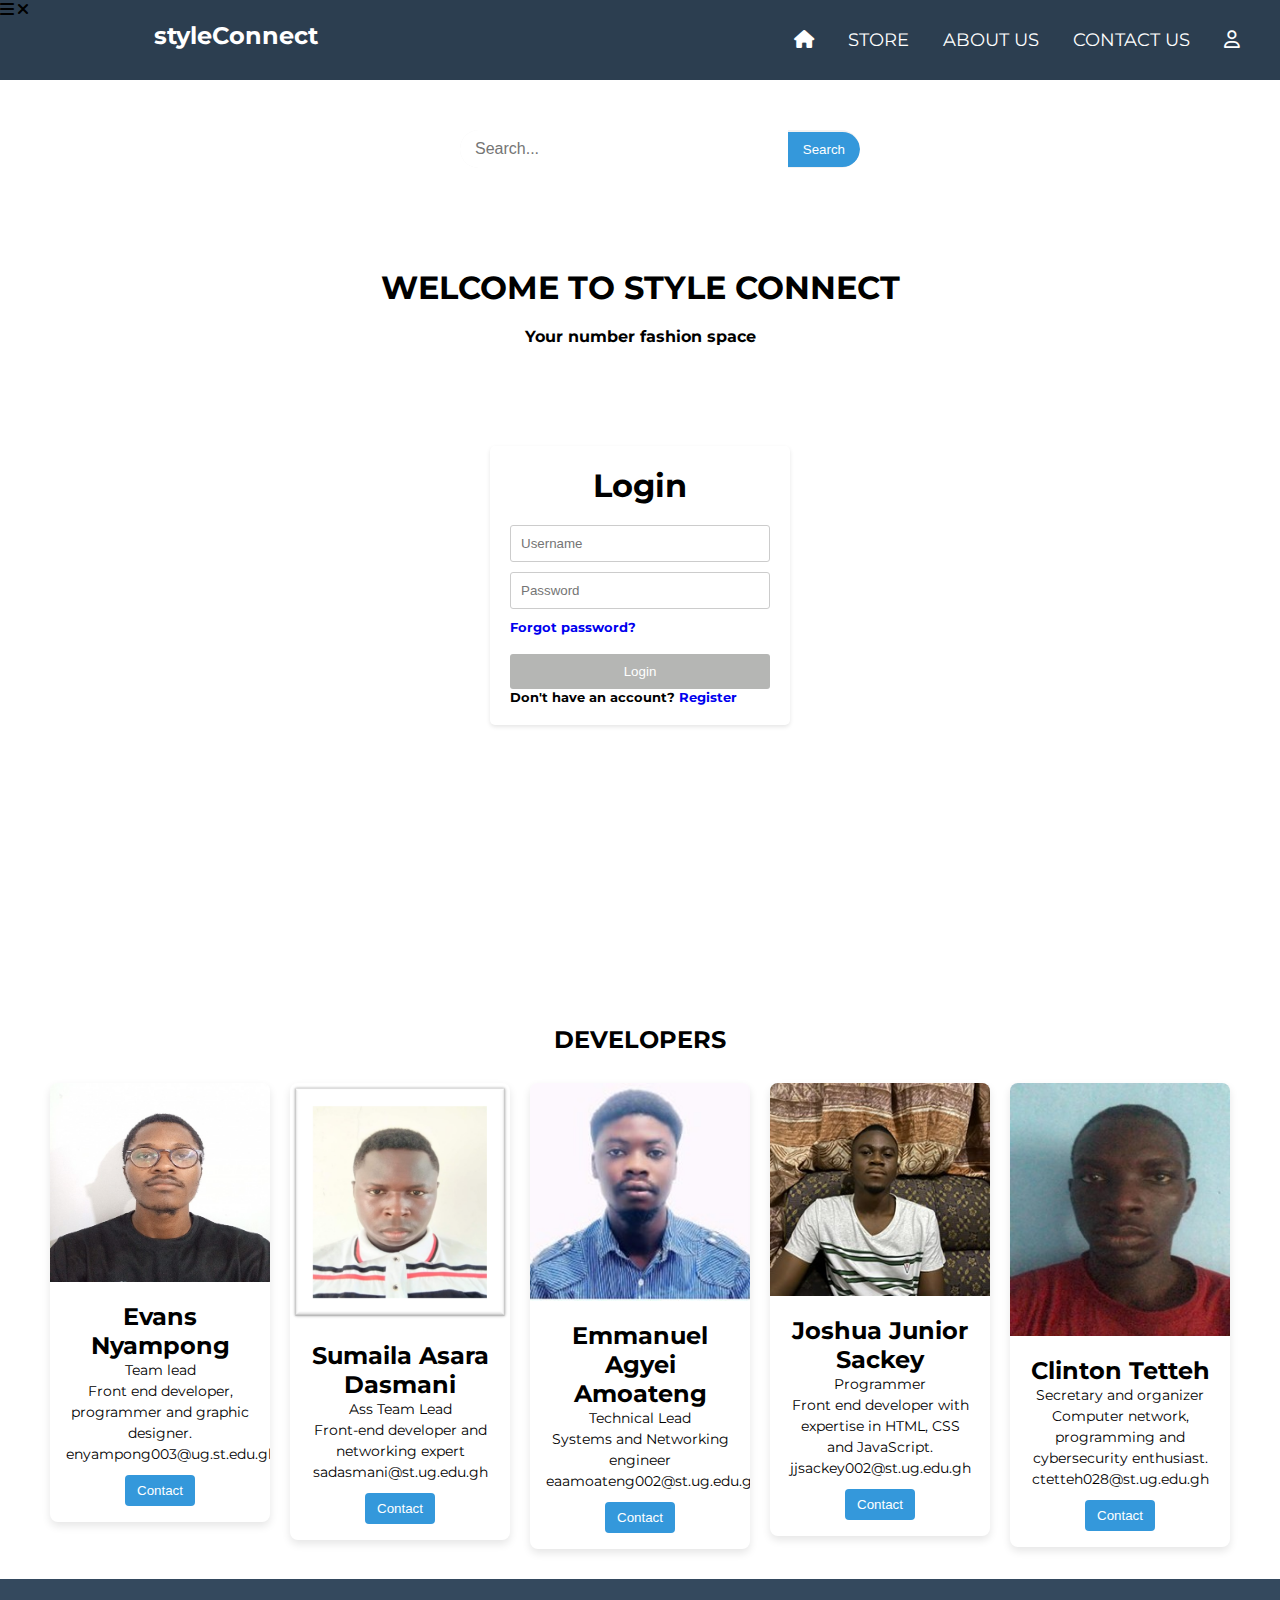
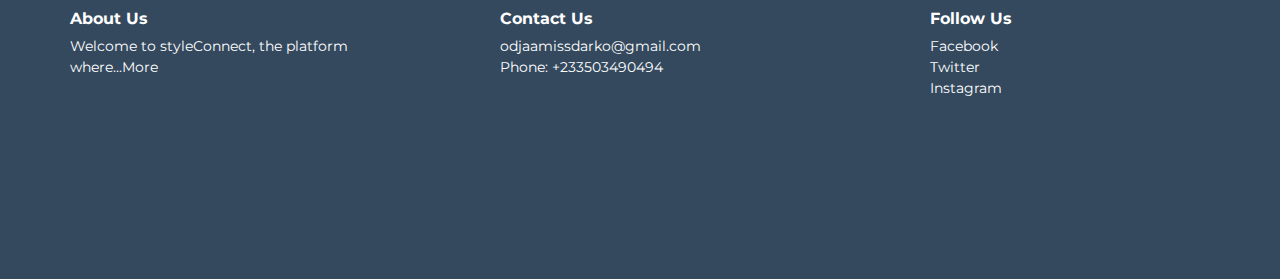
<file: index.html>
<!DOCTYPE html>
<html>
<head>
  <title>styleConnect</title>
  <meta charset="UTF-8">
  <meta name="description" content="Fashion sales website">
  <meta name="keywords" content="fashion store, online fashion boutique, trendy clothing, designer clothing, high quality fashion, men's wear, women's wear, kids' wear">
  <meta name="author" content="zerosNones">
  <meta name="viewport" content="width=device-width, initial-scale=1.0">
  <meta http-equiv="X-UA-Compatible" content="IE-edge">
  <link rel="stylesheet" href="style.css">
  <!-- Correct Font Awesome link -->
  <link rel="stylesheet" href="https://cdnjs.cloudflare.com/ajax/libs/font-awesome/6.0.0-beta3/css/all.min.css">
</head>

<body>
  
  <nav>
    <input type="checkbox" id="check">
    <label for="check">
      <i class="fas fa-bars" id="btn"></i>
      <i class="fas fa-times" id="cancel"></i>
    </label>
    <label for="brand name" class="brand"><a style="color:white; "href="index.html">styleConnect</a></label>
    <ul>
      <li><a href="index.html"><i class="fa-solid fa-house"></i></a></li>
      <li><a href="store.html">Store</a></li>
      <li><a href="about.html">About Us</a></li>
      <li><a href="contact.html">Contact Us</a></li>
      <li><a href="login.html"><i class="fa-regular fa-user"></i></a></li>
    </ul>
  </nav>

  <div class="search-box">
    <input type="text" class="search-input" placeholder="Search...">
    <button class="search-button">Search</button>
  </div>
  
  <h1>WELCOME TO STYLE CONNECT</h1>
  <h3 style="text-align:center">Your number fashion space</h3>

  <div class="login-container">
    <h1>Login</h1>
    <form>
        <input type="text" placeholder="Username" class="input-field">
        <input type="password" placeholder="Password" class="input-field">
        <h5><a href="setpassword.html">Forgot password?</a></h5><br>
        <button type="submit" class="login-button">Login</button><br>
        <h5>Don't have an account?<a href="Register.html"> Register</a></h5>
    </form>
</div>
  
    <!--Meet the team-->
    <h2 style="text-align:center; margin-top: 300px">DEVELOPERS</h2><br>
    <div class="row">
      <div class="column">
        <div class="card">
          <img src="images\me.jpg" alt="Jane" style="width:100%">
          <div class="container">
            <h2>Evans Nyampong</h2>
            <p class="title">Team lead</p>
            <p>Front end developer, programmer and graphic designer.</p>
            <p>enyampong003@ug.st.edu.gh</p>
            <p><a href="mailto:mailto:enyampong003@st.ug.edu.gh" style="color: white;"><button class="button">Contact</button></a></p>
          </div>
        </div>
      </div>
    
      <div class="column">
        <div class="card">
          <img src="images\dasmani.png" alt="Mike" style="width:100%">
          <div class="container">
            <h2>Sumaila Asara Dasmani</h2>
            <p class="title">Ass Team Lead</p>
            <p>Front-end developer and networking expert</p>
            <p>sadasmani@st.ug.edu.gh</p>
            <p><a href="mailto:sadasmani@st.ug.edu.gh" style="color: white;"><button class="button">Contact</button></a></p>
          </div>
        </div>
      </div>
      
      <div class="column">
        <div class="card">
          <img src="images\emma.jpg" alt="John" style="width:100%">
          <div class="container">
            <h2>Emmanuel Agyei Amoateng</h2>
            <p class="title">Technical Lead</p>
            <p>Systems and Networking engineer</p>
            <p>eaamoateng002@st.ug.edu.gh</p>
            <p><a href="mailto:eaamoateng002@st.ug.edu.gh" style="color: white;"><button class="button">Contact</button></a></p>
          </div>
        </div>
      </div>

      <div class="column">
        <div class="card">
          <img src="images\joey.jpg" alt="John" style="width:100%">
          <div class="container">
            <h2>Joshua Junior Sackey</h2>
            <p class="title">Programmer</p>
            <p>Front end developer with expertise in HTML, CSS and JavaScript.</p>
            <p>jjsackey002@st.ug.edu.gh</p>
            <p><a href="mailto:jjsackey002@st.ug.edu.gh" style="color: white;"><button class="button">Contact</button></a></p>
          </div>
        </div>
      </div>

      <div class="column">
        <div class="card">
          <img src="images\clinton.jpg" alt="John" style="width:100%">
          <div class="container">
            <h2>Clinton Tetteh</h2>
            <p class="title">Secretary and organizer</p>
            <p>Computer network, programming and cybersecurity enthusiast.</p>
            <p>ctetteh028@st.ug.edu.gh</p>
            <p><a href="mailto:ctetteh028@st.ug.edu.gh" style="color: white;"><button class="button">Contact</button></a></p>
          </div>
        </div>
      </div>
    </div>
    
    
  <footer class="site-footer">
    <div class="container">
      <div class="footer-columns">
        <div class="footer-column">
          <h3>About Us</h3>
          <p>Welcome to styleConnect, the platform where<a href="about.html" style="color: white;">...More</a></p>
        </div>
        <div class="footer-column">
          <h3>Contact Us</h3>
          <p>odjaamissdarko@gmail.com</p>
          <p>Phone: +233503490494</p>
        </div>
        <div class="footer-column">
          <h3>Follow Us</h3>
          <p>Facebook</p>
          <p>Twitter</p>
          <p>Instagram</p>
        </div>
      </div>
    </div>
  </footer>
  
</body>
</html>
</file>
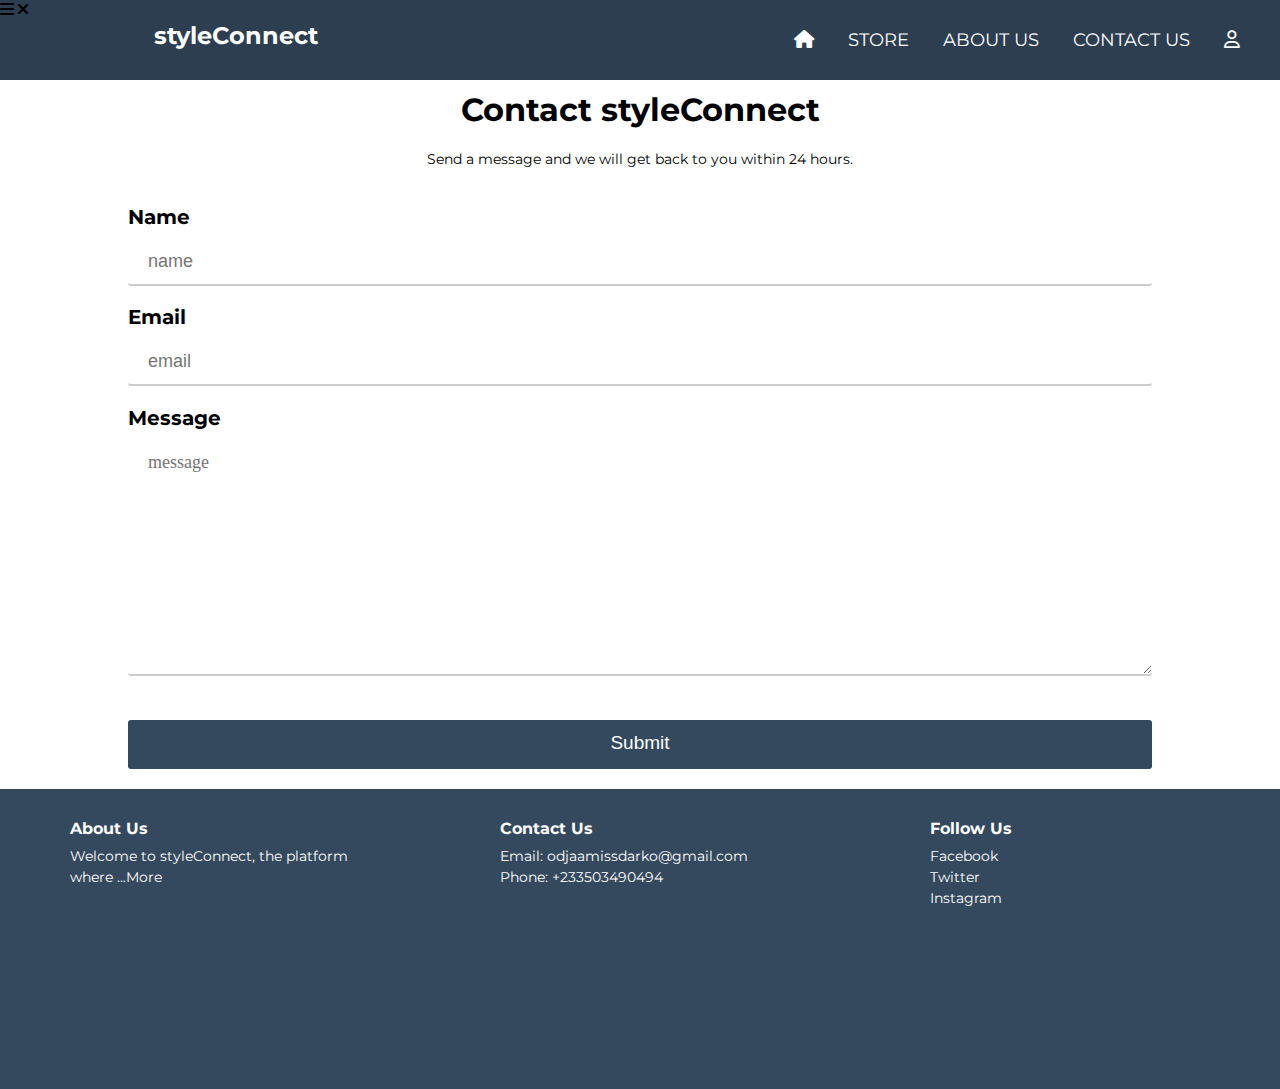
<file: contact.html>
<!DOCTYPE html>
<html>
<head>
  <title>styleConnect</title>
  <meta charset="UTF-8">
  <meta name="description" content="Fashion sales website">
  <meta name="keywords" content="fashion store, online fashion boutique, trendy clothing, designer clothing, high quality fashion, men's wear, women's wear, kids' wear">
  <meta name="author" content="zerosNones">
  <meta name="viewport" content="width=device-width, initial-scale=1.0">
  <meta http-equiv="X-UA-Compatible" content="IE-edge">
  <link rel="stylesheet" href="style.css">
  <link rel="stylesheet" href="contact.css">
  <!-- Correct Font Awesome link -->
  <link rel="stylesheet" href="https://cdnjs.cloudflare.com/ajax/libs/font-awesome/6.0.0-beta3/css/all.min.css">
  <script src="contact.js"></script>
</head>

<body>
  <nav>
    <input type="checkbox" id="check">
    <label for="check">
      <!-- Correct Font Awesome class names -->
      <i class="fas fa-bars" id="btn"></i>
      <i class="fas fa-times" id="cancel"></i>
    </label>
    <label for="brand name" class="brand"><a style="color:white; "href="index.html">styleConnect</a></label>

    <ul>
        <li><a href="index.html"><i class="fa-solid fa-house"></i></a></li>
        <li><a href="store.html">Store</a></li>
        <li><a href="about.html">About Us</a></li>
        <li><a href="contact.html">Contact Us</a></li>
        <li><a href="login.html"><i class="fa-regular fa-user"></i></a></li>
    </ul>
  </nav>

  
  <h1 style="text-align: center; margin-top: 10px">Contact styleConnect</h1>
  <p style="text-align: center;">Send a message and we will get back to you within 24 hours.</p>
  <form class="contact-form">
    <label for="">Name</label><br />
    <input class="name" type="text" id="name" placeholder="name" required style="margin: auto;" /><br /><br />
    <label for="">Email</label><br />
    <input class="email" type="email" id="email" placeholder="email"/><br />
    <label for="message">Message</label><br/>
    <textarea
      class="message"
      name=""
      id="message"
      cols="30"
      rows="10"
      placeholder="message"
    ></textarea
    ><br/>
    <button type="submit" id="submit" onclick="addData()">Submit</button>
  </form>

  <footer class="site-footer">
    <div class="container">
      <div class="footer-columns">
        <div class="footer-column">
          <h3>About Us</h3>
          <p>Welcome to styleConnect, the platform where
            <a href="about.html" style="color: #fff;">...More</a>
          </p>
        </div>
        <div class="footer-column">
          <h3>Contact Us</h3>
          <p>Email: odjaamissdarko@gmail.com</p>
          <p>Phone: +233503490494</p>
        </div>
        <div class="footer-column">
          <h3>Follow Us</h3>
          <p>Facebook</p>
          <p>Twitter</p>
          <p>Instagram</p>
        </div>
      </div>
    </div>
  </footer>
</body>
</html>
</file>
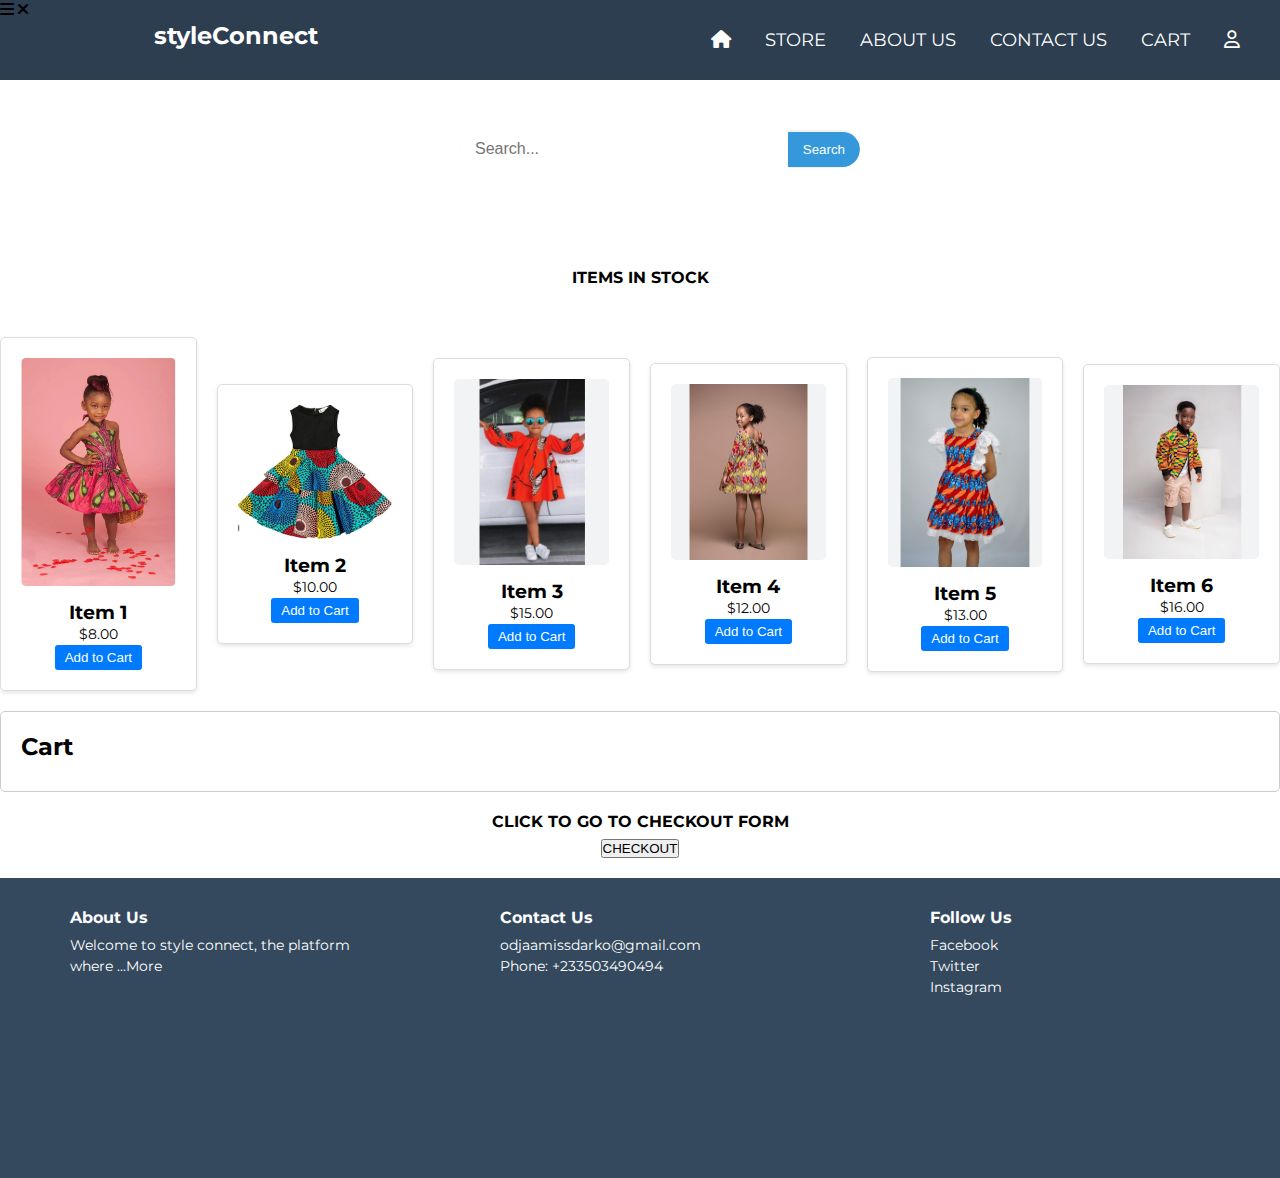
<file: kids.html>
<!DOCTYPE html>
<html>
<head>
  <title>styleConnect</title>
  <meta charset="UTF-8">
  <meta name="description" content="Fashion sales website">
  <meta name="keywords" content="fashion store, online fashion boutique, trendy clothing, designer clothing, high quality fashion, men's wear, women's wear, kids' wear">
  <meta name="author" content="zerosNones">
  <meta name="viewport" content="width=device-width, initial-scale=1.0">
  <meta http-equiv="X-UA-Compatible" content="IE-edge">
  <link rel="stylesheet" href="style.css">
  <!-- Correct Font Awesome link -->
  <link rel="stylesheet" href="https://cdnjs.cloudflare.com/ajax/libs/font-awesome/6.0.0-beta3/css/all.min.css">
</head>

<body>
  
  <nav>
    <input type="checkbox" id="check">
    <label for="check">
      <i class="fas fa-bars" id="btn"></i>
      <i class="fas fa-times" id="cancel"></i>
    </label>
    <label for="brand name" class="brand"><a style="color:white; "href="index.html">styleConnect</a></label>
    <ul>
      <li><a href="index.html"><i class="fa-solid fa-house"></i></a></li>
      <li><a href="store.html">Store</a></li>
      <li><a href="about.html">About Us</a></li>
      <li><a href="contact.html">Contact Us</a></li>
      <li><a href="#">CART</a></li>
      <li><a href="login.html"><i class="fa-regular fa-user"></i></a></li>
    </ul>
  </nav>

  <div class="search-box">
    <input type="text" class="search-input" placeholder="Search...">
    <button class="search-button">Search</button>
  </div>

  <h3 style="text-align: center;">ITEMS IN STOCK</h3>

  <div class="item-container">
    <div class="item">
        <img src="images\kids1.png" alt="Item 1">
        <h3>Item 1</h3>
        <p>$8.00</p>
        <button class="add-to-cart-btn">Add to Cart</button>
    </div>
    <div class="item">
      <img src="images\kids2.png" alt="Item 1">
      <h3>Item 2</h3>
      <p>$10.00</p>
      <button class="add-to-cart-btn">Add to Cart</button>
  </div>
  <div class="item">
    <img src="images\kids3.png" alt="Item 1">
    <h3>Item 3</h3>
    <p>$15.00</p>
    <button class="add-to-cart-btn">Add to Cart</button>
</div>
<div class="item">
  <img src="images\kids4.png" alt="Item 1">
  <h3>Item 4</h3>
  <p>$12.00</p>
  <button class="add-to-cart-btn">Add to Cart</button>
</div>
<div class="item">
  <img src="images\kids5.png" alt="Item 1">
  <h3>Item 5</h3>
  <p>$13.00</p>
  <button class="add-to-cart-btn">Add to Cart</button>
</div>
<div class="item">
  <img src="images\kids6.png" alt="Item 1">
  <h3>Item 6</h3>
  <p>$16.00</p>
  <button class="add-to-cart-btn">Add to Cart</button>
</div>

    <!-- Repeat similar structure for other items -->
</div>
<div class="cart">
    <h2>Cart</h2>
    <ul id="cart-items">
        <!-- Cart items will be dynamically added here -->
    </ul>
</div>
<script src="script.js"></script>

<h3 style="text-align: center; margin-top: 20px;">CLICK TO GO TO CHECKOUT FORM</h3>
<a href="checkout.html" style="display: flex; justify-content: center; align-items: center;"><button>CHECKOUT</button></a>


<footer class="site-footer">
  <div class="container">
    <div class="footer-columns">
      <div class="footer-column">
        <h3>About Us</h3>
        <p>Welcome to style connect, the platform where
          <a href="about.html" style="color: #fff;">...More</a>
        </p>
      </div>
      <div class="footer-column">
        <h3>Contact Us</h3>
        <p>odjaamissdarko@gmail.com</p>
        <p>Phone: +233503490494</p>
      </div>
      <div class="footer-column">
        <h3>Follow Us</h3>
        <p>Facebook</p>
        <p>Twitter</p>
        <p>Instagram</p>
      </div>
    </div>
  </div>
</footer>
</body>
</html>

<!--https://youtu.be/ZI41tLLxNak(link to how to create a product catalogue)-->
<!--https://www.youtube.com/watch?v=9hnJsNIBq1g&pp=ygUqaG93IHRvIGNyZWF0ZSBhIHNlYXJjaCBiYXIgaW4gaHRtbCBhbmQgY3Nz(link to create a search bar)-->
</file>
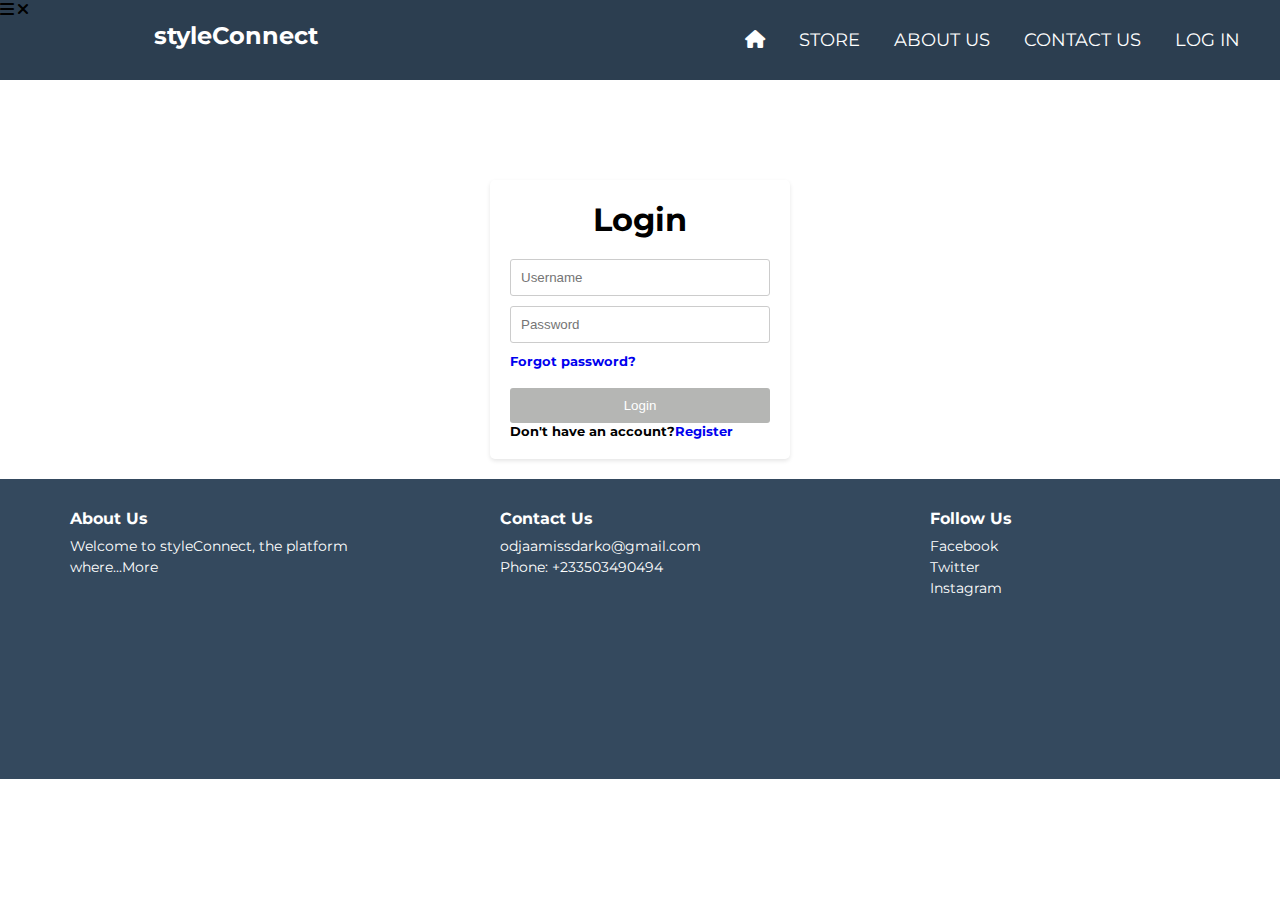
<file: login.html>
<!DOCTYPE html>
<html>
<head>
  <title>styleConnect</title>
  <meta charset="UTF-8">
  <meta name="description" content="Fashion sales website">
  <meta name="keywords" content="fashion store, online fashion boutique, trendy clothing, designer clothing, high quality fashion, men's wear, women's wear, kids' wear">
  <meta name="author" content="zerosNones">
  <meta name="viewport" content="width=device-width, initial-scale=1.0">
  <meta http-equiv="X-UA-Compatible" content="IE-edge">
  <link rel="stylesheet" href="style.css">
  <!-- Correct Font Awesome link -->
  <link rel="stylesheet" href="https://cdnjs.cloudflare.com/ajax/libs/font-awesome/6.0.0-beta3/css/all.min.css">
  <script src="login.js"></script>
</head>

<body>
  
  <nav>
    <input type="checkbox" id="check">
    <label for="check">
      <i class="fas fa-bars" id="btn"></i>
      <i class="fas fa-times" id="cancel"></i>
    </label>
    <label for="brand name" class="brand"><a style="color:white; "href="index.html">styleConnect</a></label>
    <ul>
      <li><a href="index.html"><i class="fa-solid fa-house"></i></a></li>
      <li><a href="store.html">Store</a></li>
      <li><a href="about.html">About Us</a></li>
      <li><a href="contact.html">Contact Us</a></li>
      <li><a href="login.html">LOG IN</a></li>
    </ul>
  </nav>

  <div class="login-container">
    <h1>Login</h1>
    <form method="post" action="store.html">
        <input type="text" id="username2" placeholder="Username" class="input-field">
        <input type="password" id="password2" placeholder="Password" class="input-field">
        <h5><a href="setpassword.html">Forgot password?</a></h5><br>
        <button type="submit" class="login-button" onclick="checkRegistration()">Login</button><br>
        <h5>Don't have an account?<a href="register.html">Register</a></h5>
    </form>
  </div>

  <footer class="site-footer">
  <div class="container">
    <div class="footer-columns">
      <div class="footer-column">
        <h3>About Us</h3>
        <p>Welcome to styleConnect, the platform where...<a href="about.html" style="color:white">More</a></p>
      </div>
      <div class="footer-column">
        <h3>Contact Us</h3>
        <p>odjaamissdarko@gmail.com</p>
          <p>Phone: +233503490494</p>
      </div>
      <div class="footer-column">
        <h3>Follow Us</h3>
        <p>Facebook</p>
        <p>Twitter</p>
        <p>Instagram</p>
      </div>
    </div>
  </div>
  </footer>
</body>
</html>
</file>
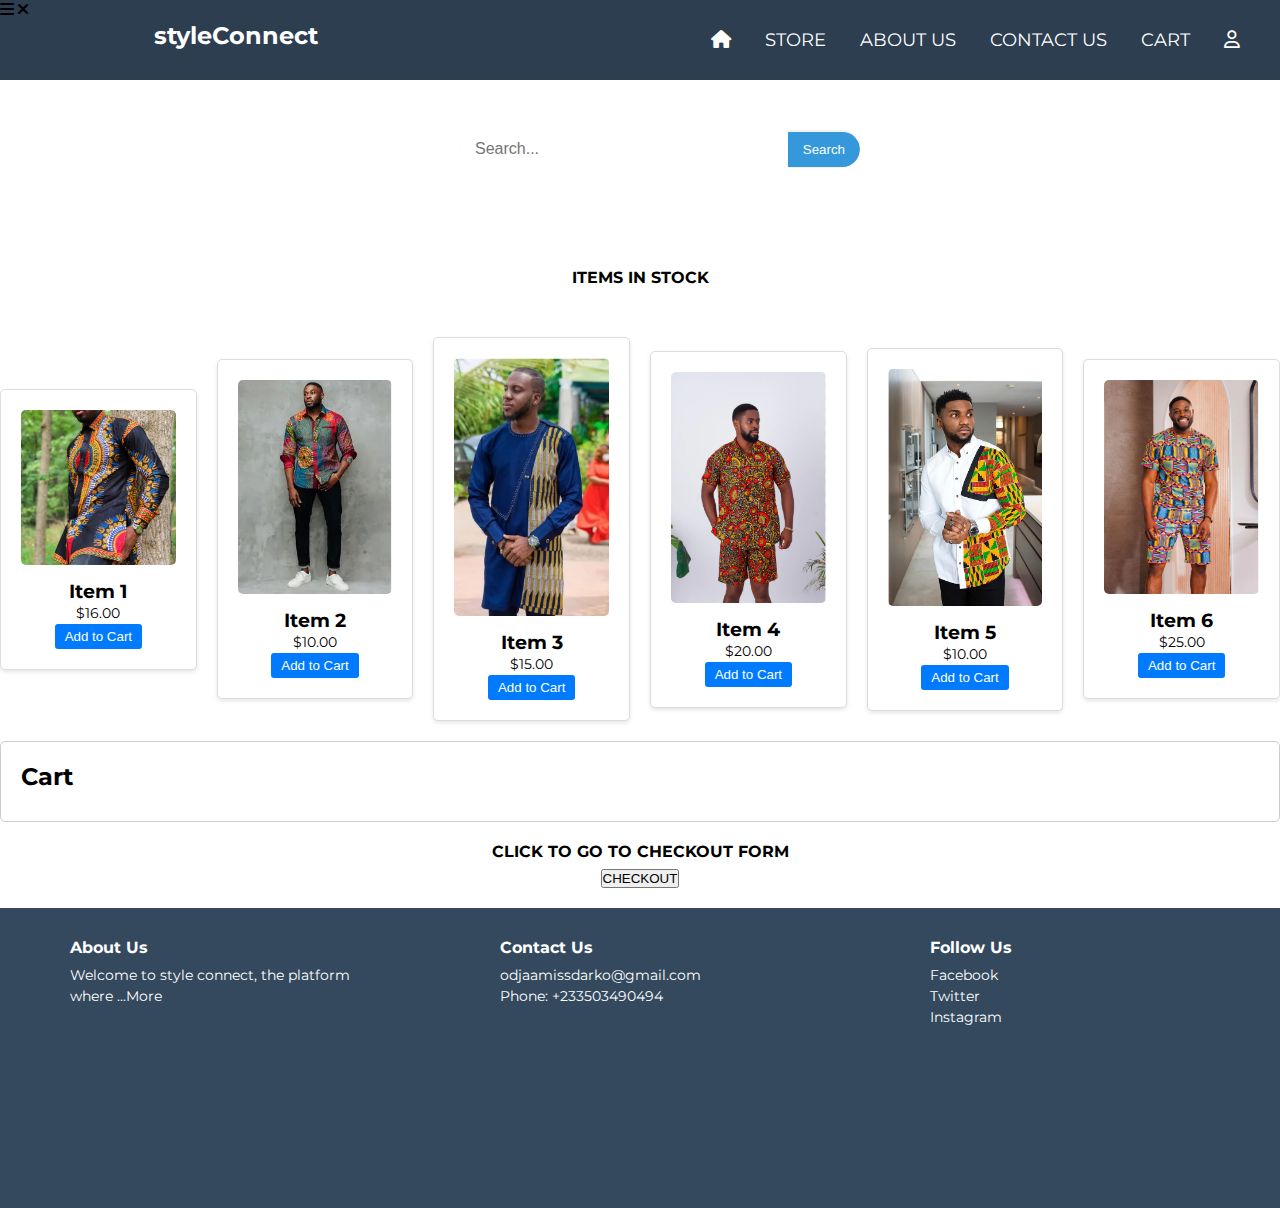
<file: men.html>
<!DOCTYPE html>
<html>
<head>
  <title>styleConnect</title>
  <meta charset="UTF-8">
  <meta name="description" content="Fashion sales website">
  <meta name="keywords" content="fashion store, online fashion boutique, trendy clothing, designer clothing, high quality fashion, men's wear, women's wear, kids' wear">
  <meta name="author" content="zerosNones">
  <meta name="viewport" content="width=device-width, initial-scale=1.0">
  <meta http-equiv="X-UA-Compatible" content="IE-edge">
  <link rel="stylesheet" href="style.css">
  <!-- Correct Font Awesome link -->
  <link rel="stylesheet" href="https://cdnjs.cloudflare.com/ajax/libs/font-awesome/6.0.0-beta3/css/all.min.css">
</head>

<body>
  
  <nav>
    <input type="checkbox" id="check">
    <label for="check">
      <i class="fas fa-bars" id="btn"></i>
      <i class="fas fa-times" id="cancel"></i>
    </label>
    <label for="brand name" class="brand"><a style="color:white; "href="index.html">styleConnect</a></label>
    <ul>
      <li><a href="index.html"><i class="fa-solid fa-house"></i></a></li>
      <li><a href="store.html">Store</a></li>
      <li><a href="about.html">About Us</a></li>
      <li><a href="contact.html">Contact Us</a></li>
      <li><a href="#">CART</a></li>
      <li><a href="login.html"><i class="fa-regular fa-user"></i></a></li>
    </ul>
  </nav>

  <div class="search-box">
    <input type="text" class="search-input" placeholder="Search...">
    <button class="search-button">Search</button>
  </div>

  <h3 style="text-align: center;">ITEMS IN STOCK</h3>

  <div class="item-container">
    <div class="item">
        <img src="images/men3.jpg" alt="Item 1">
        <h3>Item 1</h3>
        <p>$16.00</p>
        <button class="add-to-cart-btn">Add to Cart</button>
    </div>
    <div class="item">
      <img src="images/men4.png" alt="Item 1">
      <h3>Item 2</h3>
      <p>$10.00</p>
      <button class="add-to-cart-btn">Add to Cart</button>
  </div>
  <div class="item">
    <img src="images/men5.png" alt="Item 1">
    <h3>Item 3</h3>
    <p>$15.00</p>
    <button class="add-to-cart-btn">Add to Cart</button>
</div>
<div class="item">
  <img src="images/men6.png" alt="Item 1">
  <h3>Item 4</h3>
  <p>$20.00</p>
  <button class="add-to-cart-btn">Add to Cart</button>
</div>
<div class="item">
  <img src="images/men7.png" alt="Item 1">
  <h3>Item 5</h3>
  <p>$10.00</p>
  <button class="add-to-cart-btn">Add to Cart</button>
</div>
<div class="item">
  <img src="images/men8.png" alt="Item 1">
  <h3>Item 6</h3>
  <p>$25.00</p>
  <button class="add-to-cart-btn">Add to Cart</button>
</div>

    <!-- Repeat similar structure for other items -->
</div>
<div class="cart">
    <h2>Cart</h2>
    <ul id="cart-items">
        <!-- Cart items will be dynamically added here -->
    </ul>
</div>
<script src="script.js"></script>

<h3 style="text-align: center; margin-top: 20px;">CLICK TO GO TO CHECKOUT FORM</h3>
<a href="checkout.html" style="display: flex; justify-content: center; align-items: center;"><button>CHECKOUT</button></a>


<footer class="site-footer">
  <div class="container">
    <div class="footer-columns">
      <div class="footer-column">
        <h3>About Us</h3>
        <p>Welcome to style connect, the platform where 
          <a href="about.html" style="color: #fff;">...More</a>
        </p>
      </div>
      <div class="footer-column">
        <h3>Contact Us</h3>
        <p>odjaamissdarko@gmail.com</p>
        <p>Phone: +233503490494</p>
      </div>
      <div class="footer-column">
        <h3>Follow Us</h3>
        <p>Facebook</p>
        <p>Twitter</p>
        <p>Instagram</p>
      </div>
    </div>
  </div>
</footer>
</body>
</html>

<!--https://youtu.be/ZI41tLLxNak(link to how to create a product catalogue)-->
<!--https://www.youtube.com/watch?v=9hnJsNIBq1g&pp=ygUqaG93IHRvIGNyZWF0ZSBhIHNlYXJjaCBiYXIgaW4gaHRtbCBhbmQgY3Nz(link to create a search bar)-->
</file>
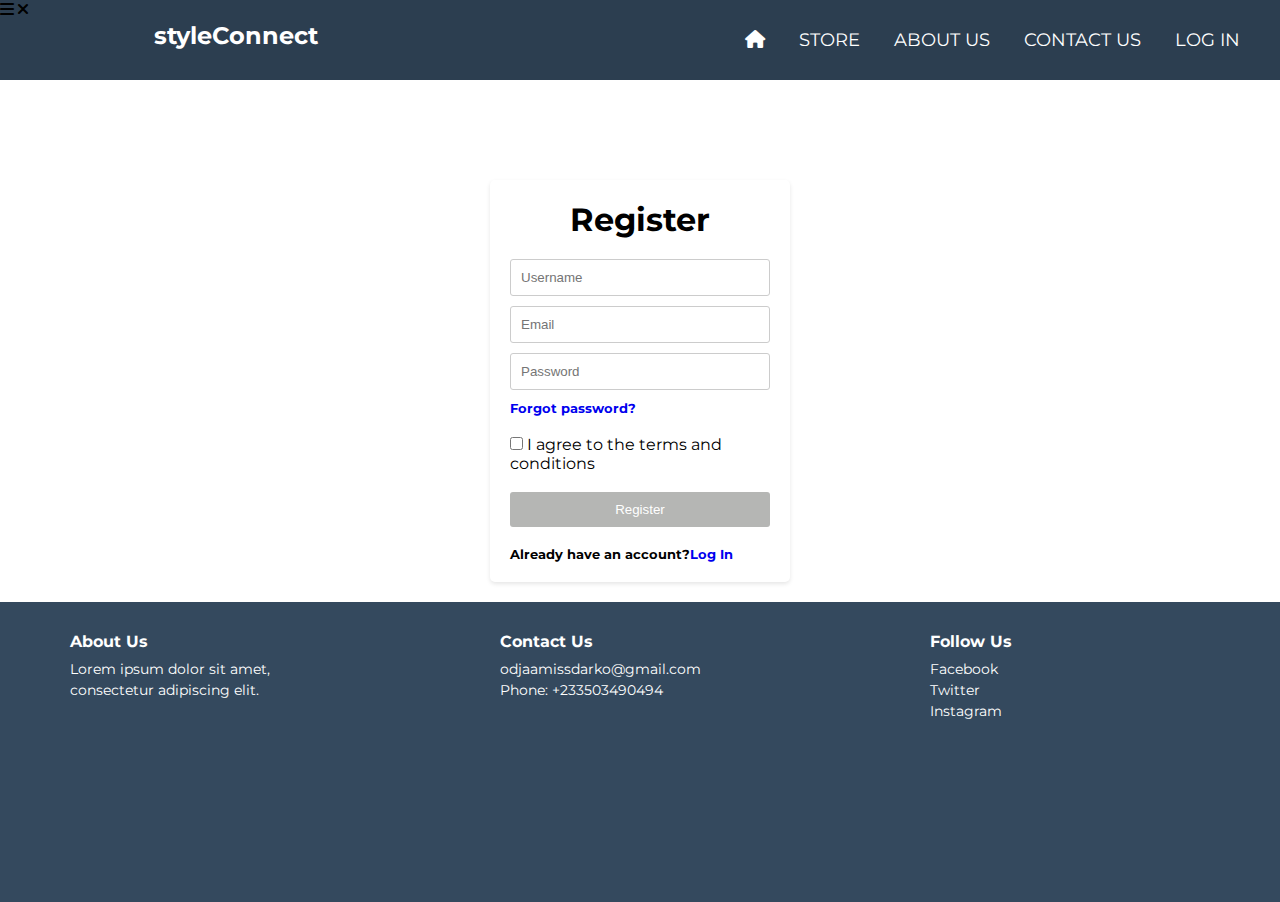
<file: register.html>
<!DOCTYPE html>
<html>
<head>
  <title>styleConnect</title>
  <meta charset="UTF-8">
  <meta name="description" content="Fashion sales website">
  <meta name="keywords" content="fashion store, online fashion boutique, trendy clothing, designer clothing, high quality fashion, men's wear, women's wear, kids' wear">
  <meta name="author" content="zerosNones">
  <meta name="viewport" content="width=device-width, initial-scale=1.0">
  <meta http-equiv="X-UA-Compatible" content="IE-edge">
  <link rel="stylesheet" href="style.css">
  <!-- Correct Font Awesome link -->
  <link rel="stylesheet" href="https://cdnjs.cloudflare.com/ajax/libs/font-awesome/6.0.0-beta3/css/all.min.css">
  <script src="register.js"></script>
</head>

<body>
  
  <nav>
    <input type="checkbox" id="check">
    <label for="check">
      <i class="fas fa-bars" id="btn"></i>
      <i class="fas fa-times" id="cancel"></i>
    </label>
    <label for="brand name" class="brand"><a style="color:white; "href="index.html">styleConnect</a></label>
    <ul>
      <li><a href="index.html"><i class="fa-solid fa-house"></i></a></li>
      <li><a href="store.html">Store</a></li>
      <li><a href="about.html">About Us</a></li>
      <li><a href="contact.html">Contact Us</a></li>
      <li><a href="login.html">LOG IN</a></li>
    </ul>
  </nav>

  <div class="login-container">
    <h1>Register</h1>
    <form action="login.html">
        <input type="text" id="username" placeholder="Username" class="input-field">
        <input type="email" id="email" placeholder="Email" class="input-field">
        <input type="password" id="password" placeholder="Password" class="input-field">
        <h5><a href="setpassword.html">Forgot password?</a></h5><br>
        <input type="checkbox"> 
        <label>I agree to the terms and conditions</label><br><br>
        <button type="submit" class="login-button" id="submit" onclick="addRegistration()">Register</button><br><br>
        <h5>Already have an account?<a href="login.html">Log In</a></h5>

    </form>
</div>

<footer class="site-footer">
  <div class="container">
    <div class="footer-columns">
      <div class="footer-column">
        <h3>About Us</h3>
        <p>Lorem ipsum dolor sit amet, consectetur adipiscing elit.</p>
      </div>
      <div class="footer-column">
        <h3>Contact Us</h3>
        <p>odjaamissdarko@gmail.com</p>
          <p>Phone: +233503490494</p>
      </div>
      <div class="footer-column">
        <h3>Follow Us</h3>
        <p>Facebook</p>
        <p>Twitter</p>
        <p>Instagram</p>
      </div>
    </div>
  </div>
</footer>
</body>
</html>
</file>
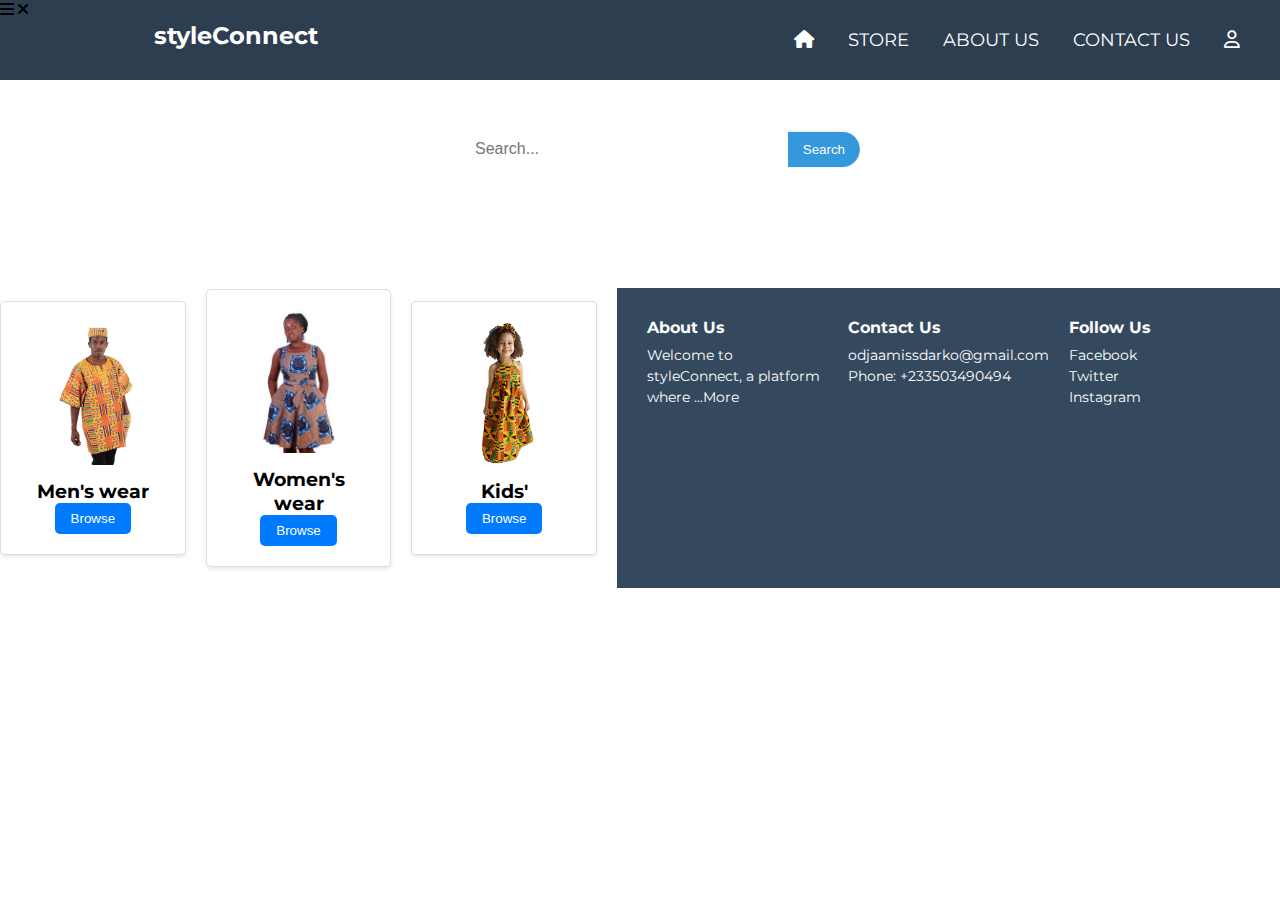
<file: store.html>
<!DOCTYPE html>
<html>
<head>
  <title>styleConnect</title>
  <meta charset="UTF-8">
  <meta name="description" content="Fashion sales website">
  <meta name="keywords" content="fashion store, online fashion boutique, trendy clothing, designer clothing, high quality fashion, men's wear, women's wear, kids' wear">
  <meta name="author" content="zerosNones">
  <meta name="viewport" content="width=device-width, initial-scale=1.0">
  <meta http-equiv="X-UA-Compatible" content="IE-edge">
  <link rel="stylesheet" href="style.css">
  <!-- Correct Font Awesome link -->
  <link rel="stylesheet" href="https://cdnjs.cloudflare.com/ajax/libs/font-awesome/6.0.0-beta3/css/all.min.css">
</head>

<body>
  
  <nav>
    <input type="checkbox" id="check">
    <label for="check">
      <i class="fas fa-bars" id="btn"></i>
      <i class="fas fa-times" id="cancel"></i>
    </label>
    <label for="brand name" class="brand"><a style="color:white; "href="index.html">styleConnect</a></label>
    <ul>
      <li><a href="index.html"><i class="fa-solid fa-house"></i></a></li>
      <li><a href="store.html">Store</a></li>
      <li><a href="about.html">About Us</a></li>
      <li><a href="contact.html">Contact Us</a></li>
      <li><a href="login.html"><i class="fa-regular fa-user"></i></a></li>
    </ul>
  </nav>

  <div class="search-box">
    <input type="text" class="search-input" placeholder="Search...">
    <button class="search-button">Search</button>
  </div>

  <div class="item-container">
    <div class="item">
        <img src="images\men.jpeg" alt="Item 1">
        <h3>Men's wear</h3>
        <button class="browse"><a href="men.html">Browse</a></button>
    </div>
    <div class="item">
      <img src="images\women.jpg" alt="Item 1">
      <h3>Women's wear</h3>
      <button class="browse"><a href="women.html">Browse</a></button>
  </div>
  <div class="item">
    <img src="images\kids.jpg" alt="Item 1">
    <h3>Kids'</h3>
    <button class="browse"><a href="kids.html">Browse</a></button>

    <!-- Repeat similar structure for other items -->
</div>

<script src="script.js"></script>

<footer class="site-footer">
  <div class="container">
    <div class="footer-columns">
      <div class="footer-column">
        <h3>About Us</h3>
        <p>Welcome to styleConnect, a platform where
          <a href="about.html" style="color: #fff;">...More</a>
        </p>
      </div>
      <div class="footer-column">
        <h3>Contact Us</h3>
        <p>odjaamissdarko@gmail.com</p>
          <p>Phone: +233503490494</p>
      </div>
      <div class="footer-column">
        <h3>Follow Us</h3>
        <p>Facebook</p>
        <p>Twitter</p>
        <p>Instagram</p>
      </div>
    </div>
  </div>
</footer>
</body>
</html>

<!--https://youtu.be/ZI41tLLxNak(link to how to create a product catalogue)-->
<!--https://www.youtube.com/watch?v=9hnJsNIBq1g&pp=ygUqaG93IHRvIGNyZWF0ZSBhIHNlYXJjaCBiYXIgaW4gaHRtbCBhbmQgY3Nz(link to create a search bar)-->
</file>
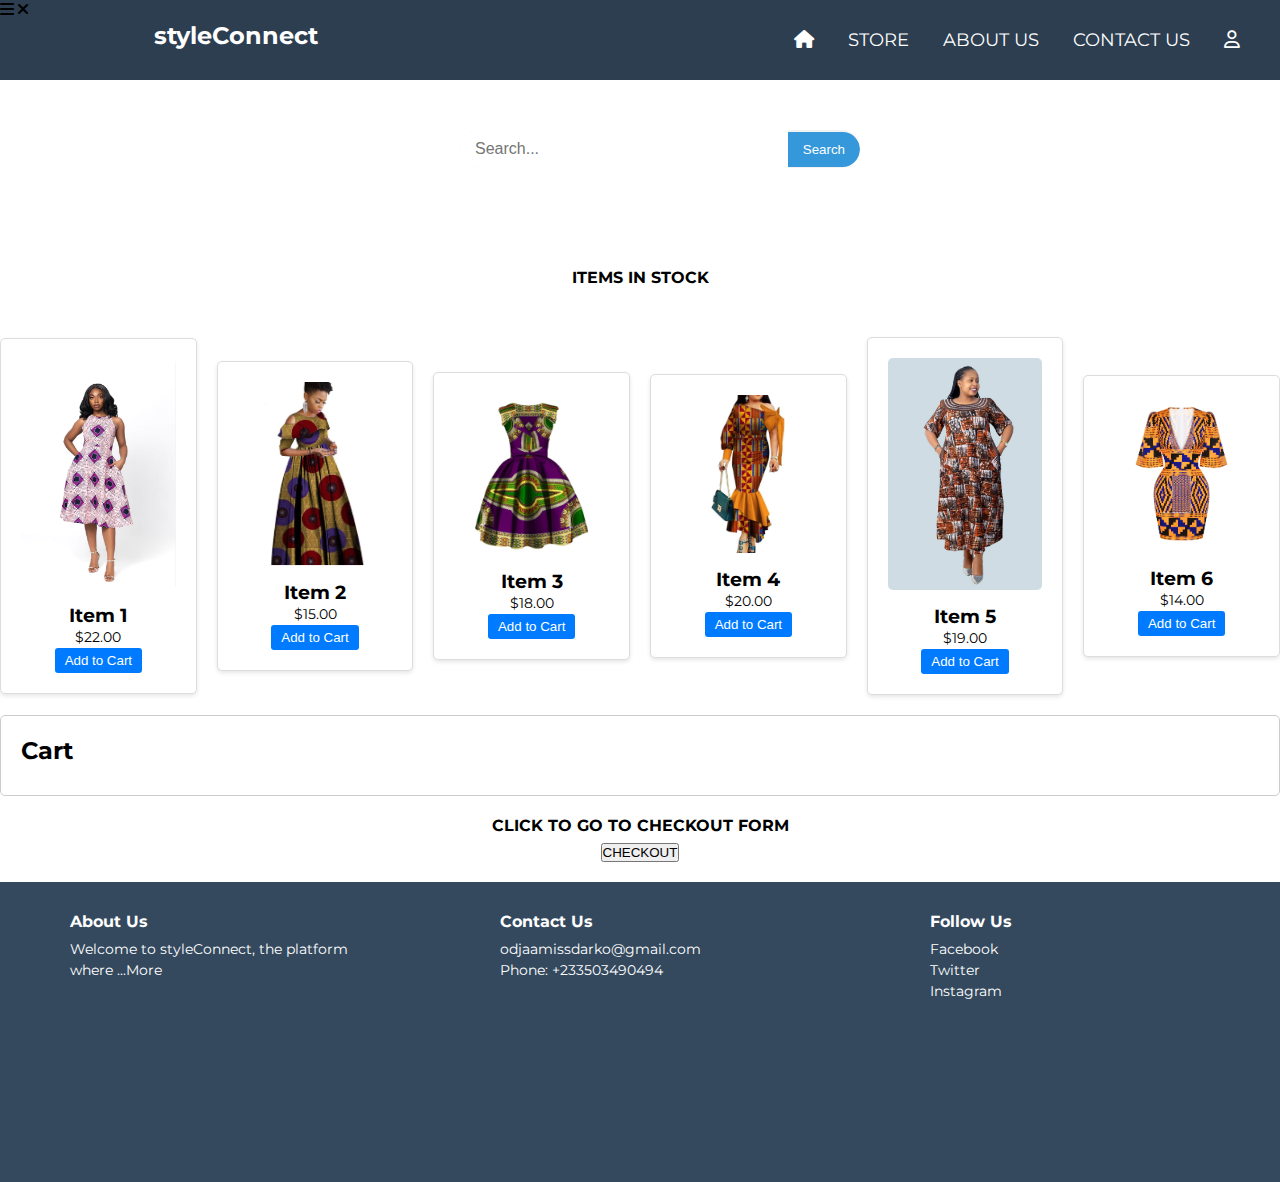
<file: women.html>
<!DOCTYPE html>
<html>
<head>
  <title>styleConnect</title>
  <meta charset="UTF-8">
  <meta name="description" content="Fashion sales website">
  <meta name="keywords" content="fashion store, online fashion boutique, trendy clothing, designer clothing, high quality fashion, men's wear, women's wear, kids' wear">
  <meta name="author" content="zerosNones">
  <meta name="viewport" content="width=device-width, initial-scale=1.0">
  <meta http-equiv="X-UA-Compatible" content="IE-edge">
  <link rel="stylesheet" href="style.css">
  <!-- Correct Font Awesome link -->
  <link rel="stylesheet" href="https://cdnjs.cloudflare.com/ajax/libs/font-awesome/6.0.0-beta3/css/all.min.css">
</head>

<body>
  
  <nav>
    <input type="checkbox" id="check">
    <label for="check">
      <i class="fas fa-bars" id="btn"></i>
      <i class="fas fa-times" id="cancel"></i>
    </label>
    <label for="brand name" class="brand"><a style="color:white; "href="index.html">styleConnect</a></label>
    <ul>
      <li><a href="index.html"><i class="fa-solid fa-house"></i></a></li>
      <li><a href="store.html">Store</a></li>
      <li><a href="about.html">About Us</a></li>
      <li><a href="contact.html">Contact Us</a></li>
      <li><a href="login.html"><i class="fa-regular fa-user"></i></a></li>
    </ul>
  </nav>

  <div class="search-box">
    <input type="text" class="search-input" placeholder="Search...">
    <button class="search-button">Search</button>
  </div>

  <h3 style="text-align: center;">ITEMS IN STOCK</h3>

  <div class="item-container">
    <div class="item">
        <img src="images\women1.png" alt="Item 1">
        <h3>Item 1</h3>
        <p>$22.00</p>
        <button class="add-to-cart-btn">Add to Cart</button>
    </div>
    <div class="item">
      <img src="images\women2.png" alt="Item 1">
      <h3>Item 2</h3>
      <p>$15.00</p>
      <button class="add-to-cart-btn">Add to Cart</button>
  </div>
  <div class="item">
    <img src="images\women3.png" alt="Item 1">
    <h3>Item 3</h3>
    <p>$18.00</p>
    <button class="add-to-cart-btn">Add to Cart</button>
</div>
<div class="item">
  <img src="images\women4.png" alt="Item 1">
  <h3>Item 4</h3>
  <p>$20.00</p>
  <button class="add-to-cart-btn">Add to Cart</button>
</div>
<div class="item">
  <img src="images\women5.png" alt="Item 1">
  <h3>Item 5</h3>
  <p>$19.00</p>
  <button class="add-to-cart-btn">Add to Cart</button>
</div>
<div class="item">
  <img src="images\women6.png" alt="Item 1">
  <h3>Item 6</h3>
  <p>$14.00</p>
  <button class="add-to-cart-btn">Add to Cart</button>
</div>

    <!-- Repeat similar structure for other items -->
</div>
<div class="cart">
    <h2>Cart</h2>
    <ul id="cart-items">
        <!-- Cart items will be dynamically added here -->
    </ul>
</div>
<script src="script.js"></script>

<h3 style="text-align: center; margin-top: 20px;">CLICK TO GO TO CHECKOUT FORM</h3>
<a href="checkout.html" style="display: flex; justify-content: center; align-items: center;"><button>CHECKOUT</button></a>


<footer class="site-footer">
  <div class="container">
    <div class="footer-columns">
      <div class="footer-column">
        <h3>About Us</h3>
        <p>Welcome to styleConnect, the platform where
          <a href="about.html" style="color: #fff;">...More</a>
        </p>
      </div>
      <div class="footer-column">
        <h3>Contact Us</h3>
        <p>odjaamissdarko@gmail.com</p>
          <p>Phone: +233503490494</p>
      </div>
      <div class="footer-column">
        <h3>Follow Us</h3>
        <p>Facebook</p>
        <p>Twitter</p>
        <p>Instagram</p>
      </div>
    </div>
  </div>
</footer>
</body>
</html>

<!--https://youtu.be/ZI41tLLxNak(link to how to create a product catalogue)-->
<!--https://www.youtube.com/watch?v=9hnJsNIBq1g&pp=ygUqaG93IHRvIGNyZWF0ZSBhIHNlYXJjaCBiYXIgaW4gaHRtbCBhbmQgY3Nz(link to create a search bar)-->
</file>
<file: style.css>
@import url('https://fonts.googleapis.com/css2?family=Montserrat:wght@200;300&display=swap');

body {
   font-family: 'Montserrat', sans-serif;
}

* {
   margin: 0;
   padding: 0;
   list-style: none;
   text-decoration: none;
}

nav {
   height: 80px;
   background: #2c3e50;
}

.brand {
    width: 150px;
    position: absolute;
    top: 21px; 
    left: 12%;
    color: white;
    font-size: 24px;
    font-weight: bold;
}

nav ul {
    float: right;
    margin-right: 25px;
}

nav ul li {
    display: inline-block;
    line-height: 80px;
    margin: 0 15px;
}

nav ul li a {
    position: relative;
    color: white;
    font-size: 18px;
    padding: 5px 0;
    text-transform: uppercase;
}

nav ul li a:before {
    position: absolute;
    content: '';
    left: 0;
    bottom: 0;
    height: 3px;
    width: 100px;
    background: white;
    transform: scaleX(0);
    transform-origin: right;
    transition: transform 0.4s linear;
}

/*nav ul li a:hover:before {
    transform: scaleX(1);
    transform-origin: left;
}
*/
label#btn,
label#cancel {
    color: white;
    font-size: 30px;
    float: right;
    line-height: 80px;
    margin-right: 40px;
    cursor: pointer;
    display: none;
}

#check {
    display: none;
}

@media (max-width: 1118px) {
    nav .brand {
        left: 8%;    
    }
}

@media (max-width: 994px) {
    nav .brand {
        left: 6%;
        top: 20px;
        width: 130px;    
    }
    nav ul li a {
        font-size: 17px;    
    }
}

@media (max-width: 860px) {
    label#btn {
        display: block;  
    }
    ul {
        position: fixed; 
        width: 100%;
        height: 100vh;
        background: #34495e;
        top: 80px;
        left: -100%;
        text-align: center;  
        transition: all 0.5s; 
    }

    nav ul li {
        display: block;
        margin: 50px 0;
        line-height: 30px;    
    }
    nav ul li a {
        font-size: 20px;
    }
    #check:checked ~ ul {
        left: 0;
    }
    #check:checked ~ label#btn {
        display: none;
    }
    #check:checked ~ label#cancel {
        display: block;
    }
}

/*This is the style for search box*/

  
  .search-box {
    display: flex;
    align-items: center;
    max-width: 400px;
    margin: 0 auto; 
    border-radius: 25px;
    overflow: hidden;
    background-color: #f2f2f2; 
    margin-bottom: 100px;
    margin-top: 50px;
    margin-left: 460px
  }
  
  
  .search-input {
    flex: 1;
    border: none;
    padding: 10px 15px;
    font-size: 16px;
    outline: none;
  }
  
  
  .search-button {
    background-color: #3498db;
    color: white;
    border: none;
    padding: 10px 15px;
    border-radius: 0 25px 25px 0;
    cursor: pointer;
    transition: background-color 0.3s;
  }
  
  .search-button:hover {
    background-color: #2980b9;
  }
  
  @media (max-width: 768px) {
    .search-box {
      max-width: 100%;
    }
  
    .search-input,
    .search-button {
      padding: 8px 12px;
    }
  
    .search-button {
      padding: 8px; 
    }
  }

  
/*This is for footer*/
* {
    margin: 0;
    padding: 0;
    box-sizing: border-box;
  }
  
  .site-footer {
    background-color: #34495e;
    color: #fff;
    padding: 20px 0; 
    height: 300px;
    position: relative;
    margin-top: 20px;
    bottom: 0;

  }
  
  .container {
    max-width: 1200px;
    margin: 0 auto;
    padding: 0 20px;
  }
  

  .footer-columns {
    display: flex;
    justify-content: space-between;
    flex-wrap: wrap; 
  }
  
  .footer-column {
    flex: 1;
    padding: 10px; 
    max-width: 300px; 
    box-sizing: border-box; 
  }
  
  
  h3 {
    font-size: 16px; 
    margin-bottom: 8px; 
  }
  
  p {
    font-size: 14px;
    line-height: 1.5;
  }
  
  @media (max-width: 768px) {
    .footer-column {
      flex-basis: calc(50% - 20px); 
      margin-bottom: 20px; 
    }
  }
  


/*This one is for the log in page*/
.login-container {
    width: 300px;
    margin: auto;
    margin-top: 100px;
    background-color: #ffffff;
    padding: 20px;
    border-radius: 5px;
    box-shadow: 0px 2px 4px rgba(0, 0, 0, 0.1);
}

h1 {
    text-align: center;
    margin-bottom: 20px;
}

.input-field {
    width: 100%;
    padding: 10px;
    margin-bottom: 10px;
    border: 1px solid #ccc;
    border-radius: 3px;
}

.login-button {
    width: 100%;
    padding: 10px;
    background-color: #b5b6b4;
    color: #ffffff;
    border: none;
    border-radius: 3px;
    cursor: pointer;
    transition: background-color 0.3s ease;
}

.login-button:hover {
    background: #34495e;
}




/*This is for the catalogue page*/
.item-container {
    display: flex;
    flex-wrap: wrap;
    justify-content: center;
    gap: 20px;
    margin-top: 50px;
    align-items: center;
}

.item {
    background-color: #ffffff;
    padding: 20px;
    border: 1px solid #ccc;
    border-radius: 5px;
    text-align: center;
}

.add-to-cart-btn {
    background-color: #007bff;
    color: #ffffff;
    border: none;
    padding: 5px 10px;
    border-radius: 3px;
    cursor: pointer;
}

.cart {
    margin-top: 20px;
    padding: 20px;
    background-color: #ffffff;
    border: 1px solid #ccc;
    border-radius: 5px;
}

.cart h2 {
    margin-bottom: 10px;
}

.cart-item {
    display: flex;
    justify-content: space-between;
    align-items: center;
    margin-bottom: 10px;
    padding: 5px 0;
    border-bottom: 1px solid #ccc;
}

.cart-item img {
    max-width: 50px;
    max-height: 50px;
    margin-right: 10px;
}


/*For main categories*/
.item-container {
  display: flex;
  justify-content: space-between;
}

.item {
  flex: 1;
  text-align: center;
  padding: 20px;
  border: 1px solid #ddd;
  border-radius: 5px;
  box-shadow: 0 2px 4px rgba(0, 0, 0, 0.1);
}

.item img {
  max-width: 100%;
  height: auto;
  border-radius: 5px;
  margin-bottom: 10px;
}

.item h3 {
  font-size: 1.2rem;
  margin: 0;
}

.browse {
  background-color: #007bff;
  color: white;
  border: none;
  padding: 8px 16px;
  border-radius: 5px;
  cursor: pointer;
  transition: background-color 0.3s;
}

.browse a {
  color: white;
  text-decoration: none;
}

.browse:hover {
  background-color: #0056b3;
}



/* style for meet the Team */
* {
    margin: 0;
    padding: 0;
    box-sizing: border-box;
  }

  .row {
    display: flex;
    flex-wrap: wrap;
    justify-content: center;
    margin: 0 auto;
    max-width: 1200px; 
  
  .column {
    flex: 1;
    max-width: 20%; 
    padding: 10px;
  }
  
  .card {
    border-radius: 8px;
    box-shadow: 0 4px 8px rgba(0, 0, 0, 0.1);
    overflow: hidden;
    transition: transform 0.2s;
  }
  
  .card:hover {
    transform: scale(1.05);
  }
  
  
.container {
    text-align: center;
    padding: 16px;
    height: auto;
    display: flex;
    flex-direction: column;
    justify-content: space-between;
  }
  
  .button {
    background-color: #3498db;
    color: white;
    border: none;
    padding: 8px 12px;
    border-radius: 4px;
    cursor: pointer;
    margin-top: 10px; 
  }
  

  @media (max-width: 768px) {
    .column {
      max-width: 50%; 
    }
  }
  
  
  .button:hover {
    background-color: #2980b9;
  }
  
  
  .row::after {
    content: "";
    clear: both;
    display: table;
  }


.contact-heading {
    font-size: 24px;
    margin-bottom: 20px;
    text-align: center;
  }
  
  .contact-form form {
    background-color: #f2f2f2;
    padding: 20px;
    border-radius: 10px;
    box-shadow: 0 0 10px rgba(0, 0, 0, 0.1);
    margin-bottom: 500px;
  }
  
  .contact-form label {
    display: block;
    margin-bottom: 8px;
    font-weight: bold;
  }
  
  .contact-form input,
  .contact-form textarea {
    width: 100%;
    padding: 10px;
    margin-bottom: 15px;
    border: 1px solid #ccc;
    border-radius: 4px;
    outline: none;
  }
  
  .contact-form button {
    background-color: #3498db;
    color: white;
    padding: 10px 20px;
    border: none;
    border-radius: 4px;
    cursor: pointer;
  }
  
  .contact-form button:hover {
    background-color: #2980b9;
  }
  

/* For the contact page*/
.contact-form {
  margin: 35px auto 0px auto;
  width: 80%;
}

.contact-form label {
  font-size: 20px;
  display: inline-block;
  margin-bottom: 10px;
}

.contact-form input {
  padding: 12px 20px;
  outline: none;
  border: none;
  border-bottom: 2px solid #ccc;
  background: rgb(255, 255, 255);
  font-size: 18px;
  border-radius: 3px;
  margin-bottom: 20px;
  width: 100%;
}

.contact-form input:focus {
  border-bottom: 2px solid #34495e;
}

.contact-form textarea {
  padding: 12px 20px;
  outline: none;
  border: none;
  border-bottom: 2px solid #ccc;
  background: rgb(255, 255, 255);
  font-size: 18px;
  border-radius: 3px;
  width: 100%;
  font-family: inter;
  font-weight: normal;
}

.contact-form textarea:focus {
  border-bottom: 2px solid #34495e;
}

.contact-form button {
  font-size: 19px;
  width: 100%;
  margin-top: 25px;
  border: none;
  padding: 12px 20px;
  background-color: #34495e;
  color: #fff;
  border-radius: 3px;
  cursor: pointer;
  transition: 0.2s ease-in-out;
  border-bottom: 3px solid #34495e;
}

.contact-form button:hover {
  background-color: #34495e;
  border-bottom: 3px solid #34495e;
}

  

@media (max-width: 768px) {
    .column {
      max-width: 50%;
    }
  }


  /*This is style for contact page*/
</file>
<file: contact.css>
.contact-heading {
    font-size: 24px;
    margin-bottom: 20px;
    text-align: center;
  }
  
  .contact-form form {
    background-color: #f2f2f2;
    padding: 20px;
    border-radius: 10px;
    box-shadow: 0 0 10px rgba(0, 0, 0, 0.1);
    margin-bottom: 500px;
  }
  
  .contact-form label {
    display: block;
    margin-bottom: 8px;
    font-weight: bold;
  }
  
  .contact-form input,
  .contact-form textarea {
    width: 100%;
    padding: 10px;
    margin-bottom: 15px;
    border: 1px solid #ccc;
    border-radius: 4px;
    outline: none;
  }
  
  .contact-form button {
    background-color: #3498db;
    color: white;
    padding: 10px 20px;
    border: none;
    border-radius: 4px;
    cursor: pointer;
  }
  
  .contact-form button:hover {
    background-color: #2980b9;
  }
  

/* For the contact page*/
.contact-form {
  margin: 35px auto 0px auto;
  width: 80%;
}

.contact-form label {
  font-size: 20px;
  display: inline-block;
  margin-bottom: 10px;
}

.contact-form input {
  padding: 12px 20px;
  outline: none;
  border: none;
  border-bottom: 2px solid #ccc;
  background: rgb(255, 255, 255);
  font-size: 18px;
  border-radius: 3px;
  margin-bottom: 20px;
  width: 100%;
}

.contact-form input:focus {
  border-bottom: 2px solid #34495e;
}

.contact-form textarea {
  padding: 12px 20px;
  outline: none;
  border: none;
  border-bottom: 2px solid #ccc;
  background: rgb(255, 255, 255);
  font-size: 18px;
  border-radius: 3px;
  width: 100%;
  font-family: inter;
  font-weight: normal;
}

.contact-form textarea:focus {
  border-bottom: 2px solid #34495e;
}

.contact-form button {
  font-size: 19px;
  width: 100%;
  margin-top: 25px;
  border: none;
  padding: 12px 20px;
  background-color: #34495e;
  color: #fff;
  border-radius: 3px;
  cursor: pointer;
  transition: 0.2s ease-in-out;
  border-bottom: 3px solid #34495e;
}

.contact-form button:hover {
  background-color: #34495e;
  border-bottom: 3px solid #34495e;
}
</file>
